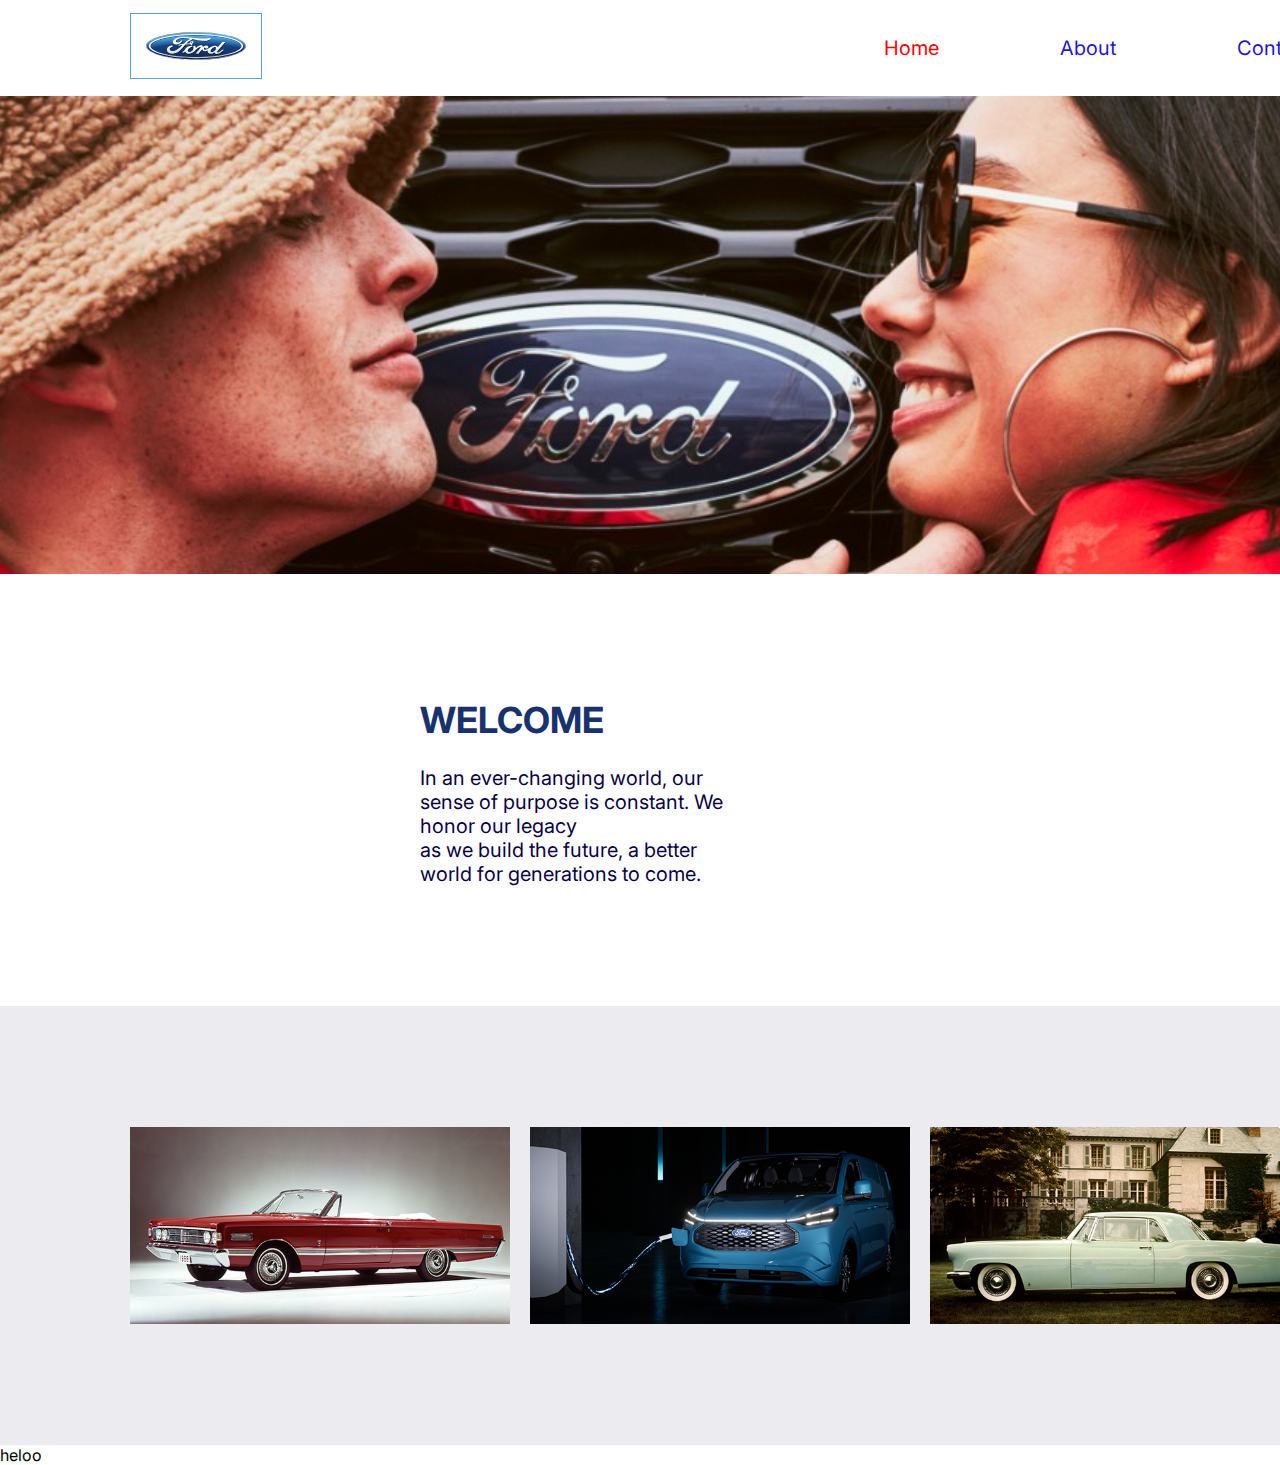
<file: index.html>
<!DOCTYPE html>
<html lang="en">
  <head>
    <meta charset="UTF-8" />
    <meta name="viewport" content="width=device-width, initial-scale=1.0" />
    <link rel="preconnect" href="https://fonts.googleapis.com" />
    <link rel="preconnect" href="https://fonts.gstatic.com" crossorigin />
    <link
      href="https://fonts.googleapis.com/css2?family=Fasthand&family=Inter&display=swap"
      rel="stylesheet"
    />
    <link rel="stylesheet" href="style.css" />
    <title>Home</title>
  </head>
  <body>
    <header>
      <a href="#">
        <img src="assets/imiges/logo.svg" alt="es aris logo" />
      </a>
      <nav>
        <ul>
          <li class="elementi-1">
            <a class="active-link" class="feri" href="Home.html"> Home </a>
          </li>
          <li class="elementi-2">
            <a class="feri" href="About.html>"> About </a>
          </li>
          <li class="elementi-3">
            <a class="feri" href="contact.html"> Contact </a>
          </li>
        </ul>
      </nav>
    </header>
    <img class="surati-1" src="assets/imiges/Rectangle 10.svg" />
    <div class="main-text">
      <h1 class="Welcome">WELCOME</h1>
      <p class="teqsti">
        In an ever-changing world, our sense of purpose is constant. We honor
        our legacy <br />
        as we build the future, a better world for generations to come.
      </p>
    </div>

    <div class="perent">
      <div class="child child-1">
        <img src="assets/imiges/car 1 home.svg" />
      </div>
      <div class="child child-2">
        <img src="assets/imiges/car 2 home.svg" />
      </div>
      <div class="child child-3">
        <img src="assets/imiges/car 3 home.svg" />
      </div>
    </div>
    <h>heloo</h>
  </body>
</html>
</file>
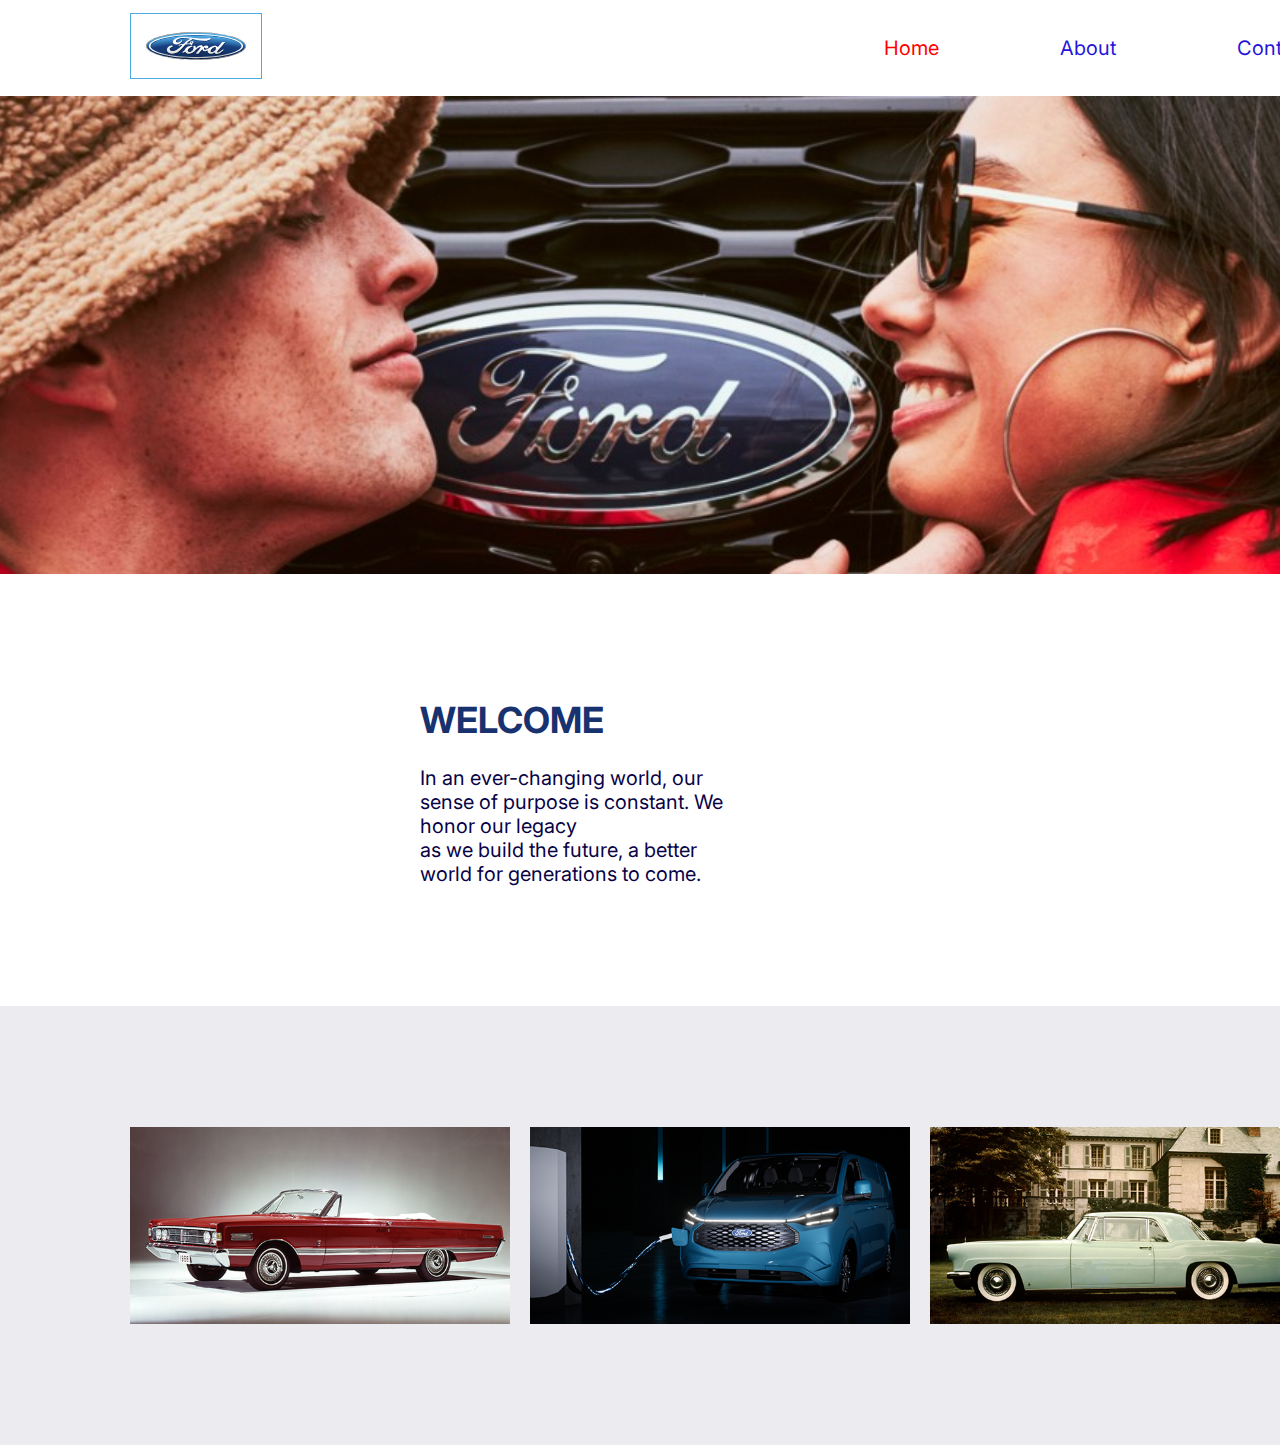
<file: Home.html>
<!DOCTYPE html>
<html lang="en">
  <head>
    <meta charset="UTF-8" />
    <meta name="viewport" content="width=device-width, initial-scale=1.0" />
    <link rel="preconnect" href="https://fonts.googleapis.com" />
    <link rel="preconnect" href="https://fonts.gstatic.com" crossorigin />
    <link
      href="https://fonts.googleapis.com/css2?family=Fasthand&family=Inter&display=swap"
      rel="stylesheet"
    />
    <link rel="stylesheet" href="style.css" />
    <title>Home</title>
  </head>
  <body>
    <header>
      <a href="#">
        <img src="logo.svg" alt="es aris logo">
      </a>
      <nav>
        <ul >
<li class="elementi-1"> <a class="active-link" class="feri" href="Home.html"> Home </a> </li>
<li class="elementi-2"> <a class="feri" href="About.html>"> About </a></li>
<li class="elementi-3"> <a class="feri" href="contact.html" > Contact </a> </li>

        </ul>
      </nav>
    </header>
    <img class="surati-1" src="Rectangle 10.svg" />
    <div class="main-text">
    <h1 class="Welcome">WELCOME</h1>
    <p class="teqsti">
      In an ever-changing world, our sense of purpose is constant. We honor our
      legacy <br />
      as we build the future, a better world for generations to come.</div>

      <div class="perent">
       <div class=" child child-1" > <img src="car 1 home.svg"> </div> 
       <div class=" child child-2"> <img  src="car 2 home.svg"></div>
      <div class="child child-3" > <img  src="car 3 home.svg"></div>


  
    </body>    
</html>
</file>
<file: style.css>
body{
    font-family: 'Fasthand', cursive;
    font-family: 'Inter', sans-serif;
    background-color: white;
}
*{
    margin: 0;
    padding: 0;
    box-sizing: border-box;
}


.link {
    color: red;}
.conteiner{
    width: 100%;
    max-width: 1180px;
    padding: 0 15px;
    margin: 0 130px;
    background-color: white;
    height:96px;
}
.logo{
    width: 180px;
    height: 96px;
    
}
/***** hederi *******/
.header{
    font-size: 20px;
    background-color:white;
    margin: 0 0 0 500px;
    
}
.menu-list{
    list-style: none;
    display: flex;
   
}
.menu-list-link{
     font-family: 'Inter', sans-serif;
     font-size: 
     20px;
     color: 
     #2414DB;
     text-decoration: none;
}
.active-link{
    color: red;
    text-decoration: none;
}

.header-inner{
    display: flex;
    justify-content: space-between;
    align-items: center;


}
.menu-list-item{
    margin: 0 61px;
}
.header {
    margin: 0 130px;
}

.surati-1{
    width: 1440px;
    height: 478px;
}
.surati-2{
    width: 1440px;
    height: 478px;
}


.Welcome{
    margin: 120px 0 0 290px;
    font-size: 36px;
    color: #17326E;
}
.teqsti{
    margin: 24px 0 0 290px;
    font-size: 20px;
    color: #090346;
}
.about{
    margin: 120px 0 0 290px;
    font-size: 36px;
    color: #17326E;
}
.teqsti-2{
    margin: 24px 0 0 290px;
    font-size: 20px;
    color: #090346;

}
.surati-3{
    width: 1440px;
    height: 478px;
}
.contact{
    margin: 120px 0 0 290px;
    font-size: 36px;
    color: #17326E;
}
.teqsti-3{
    margin: 24px 0 0 290px;
    font-size: 20px;
    color: #17326E;
}
.foni{
    width: 1440px;
    height: 439px;
    margin: 120px;
}
.foter {
    width: 1440px;
    height: 161px;
}
.foni-2{
    height: 516px;
    margin: 120px;
}
.foni-3{
    height: 546px;
    margin: 120px;

}
.perent {
    background-color: 
    #EBEBF0;
    height: 
    439px;
    width: 
    1440px;
    display: flex;
    align-items: center;
    justify-content: space- around ;
}
.child{
    width: 380px;
    height: 197px;
 
}
.child-1{
    margin: 0 0 0 130px;
}
.child-3 {
    margin: 0 130px 0 0 ;
}
.child-2{
    margin: 0 20px 0 20px;}
.main-text{
    margin: 120px 530px 120px 130px;

}
.footer-perent{
    background-color: 
    #19126B;
    width: 1440px;
    height: 
    161px;
    display: flex;
    align-items: center;
    Justify-content: firs baseline ;
  
}
.childfot {
    width: 60px;
    height: 60px;}
Ul{
    list-style-type: none;
}
a{
    text-decoration: none;
}
header {
    display: flex;
    justify-content: space-between;
    align-items: center;
    width: 1180px;
    height: 
    96px;
 
    margin: 0 130px 0 130px;
}
header ul{
    display: flex;
}
header .elementi-2 {
    margin: 0 121px;
}
.feri{
    color: 
    #2414DB;
    font-size: 20px;

}
.active-link{
    color: red;
    font-size: 20px;
}
footer{
    background-color: #090346;
    height: 
    161px;
    width:1440px ;
}
</file>
